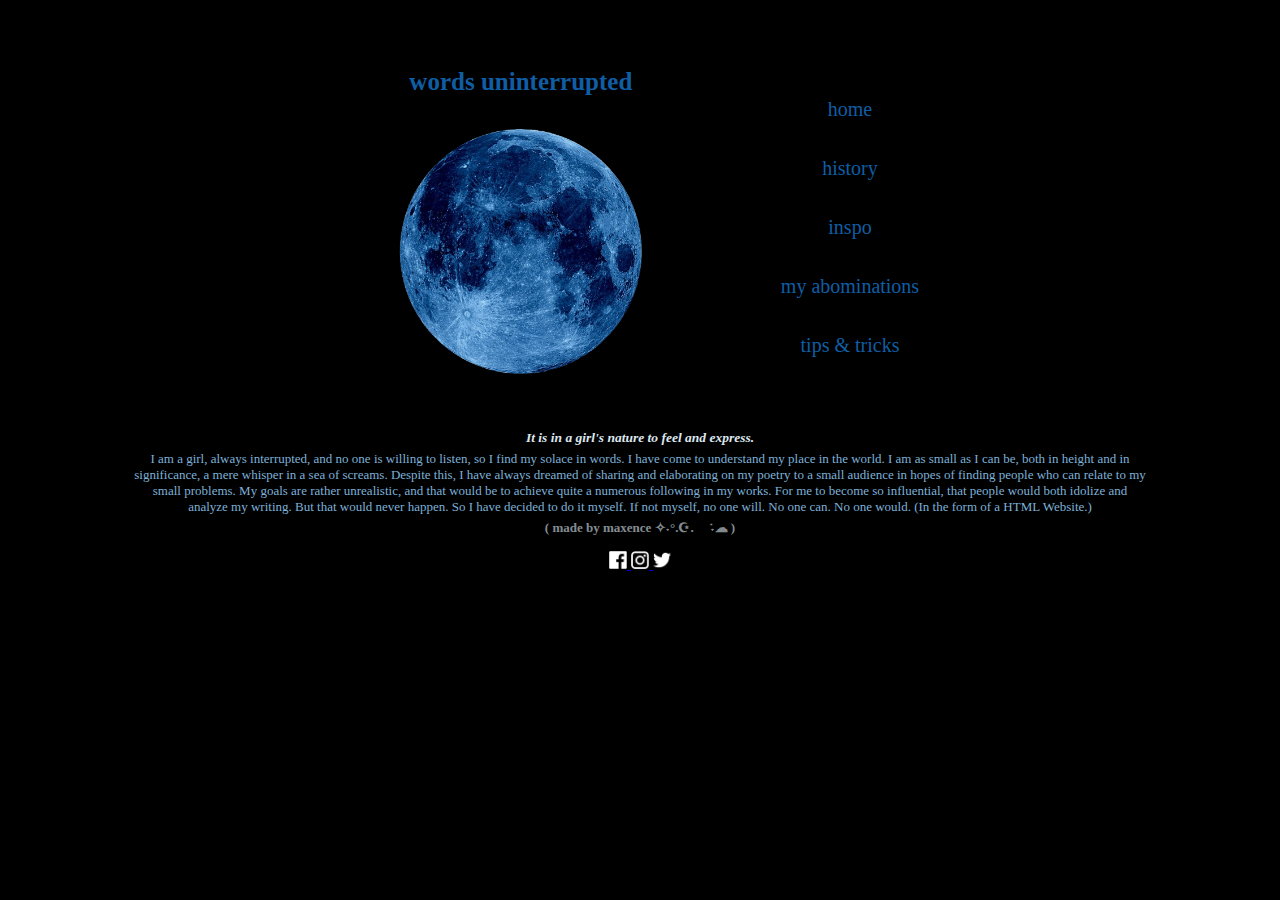
<file: index.html>
<!DOCTYPE html>
<html>
<head>
    <meta charset="UTF-8">
    <meta name="viewport" content="width=device-width, initial-scale=1.0">
	<title>Words Uninterrupted</title>
    <link rel="stylesheet" type="text/css" href="css/style.css">
	<link rel="icon" href="../images/icon.jpg" type="image/gif">
</head>
<body>

    <div id="content">

        <div class="content-right">
            <h1 class="title"> words uninterrupted</h1>
            <img class="content-image" src="images/moon.png" width="320px" height="250px">
        </div>

        <div class="content-left">
            <div>
                <div class="menu-home"> <a href="index.html" >home</a> </div> <br>
                </br><div class="menu-history"> <a href="history.html">history</a> </div> <br>
                </br><div class="menu-inspo"> <a href="inspo.html">inspo</a> </div> <br>
                </br><div class="menu-abominations"> <a href="abominations.html">my abominations</a> </div> <br>
                </br><div class="menu-tipsntricks"> <a href="tipsntricks.html">tips & tricks</a> </div>
            </div>
        </div>

    </div>

    <div id="text-content">

	<p class="captn"> It is in a girl's nature to feel and express.</p>
    <p class="body">I am a girl, always interrupted, and no one is willing to listen, so I find my solace in words. 
        I have come to understand my place in the world. I am as small as I can be, both in height and in significance, a mere whisper in a sea of screams.
        Despite this, I have always dreamed of sharing and elaborating on my poetry to a small audience in hopes of finding people who can relate to my 
        small problems. My goals are rather unrealistic, and that would be to achieve quite a numerous following in my works. For me to become so 
        influential, that people would both idolize and analyze my writing. But that would never happen. So I have decided to do it myself.
        If not myself, no one will. No one can. No one would.
        (In the form of a HTML Website.) </p>
	<p class="author">( made by maxence ✧˖°.☪︎.𖥔 ݁ ˖☁︎ )</p>

	<div id="social-icons">
		<a href="https://web.facebook.com/maxine.baguio"> <img class="social-logo" src="images/facebook.png" width="18px" height="18px"> </a>
		<a href="https://www.instagram.com/wmxcn.ce/"> <img class="social-logo" src="images/insta.png" width="18px" height="18px"> </a>
		<a href="https://twitter.com/imxc_ncee"> <img class="social-logo" src="images/twt.png" width="18px" height="18px"> </a>
	</div>
    </div>

</body>
</html>
</file>
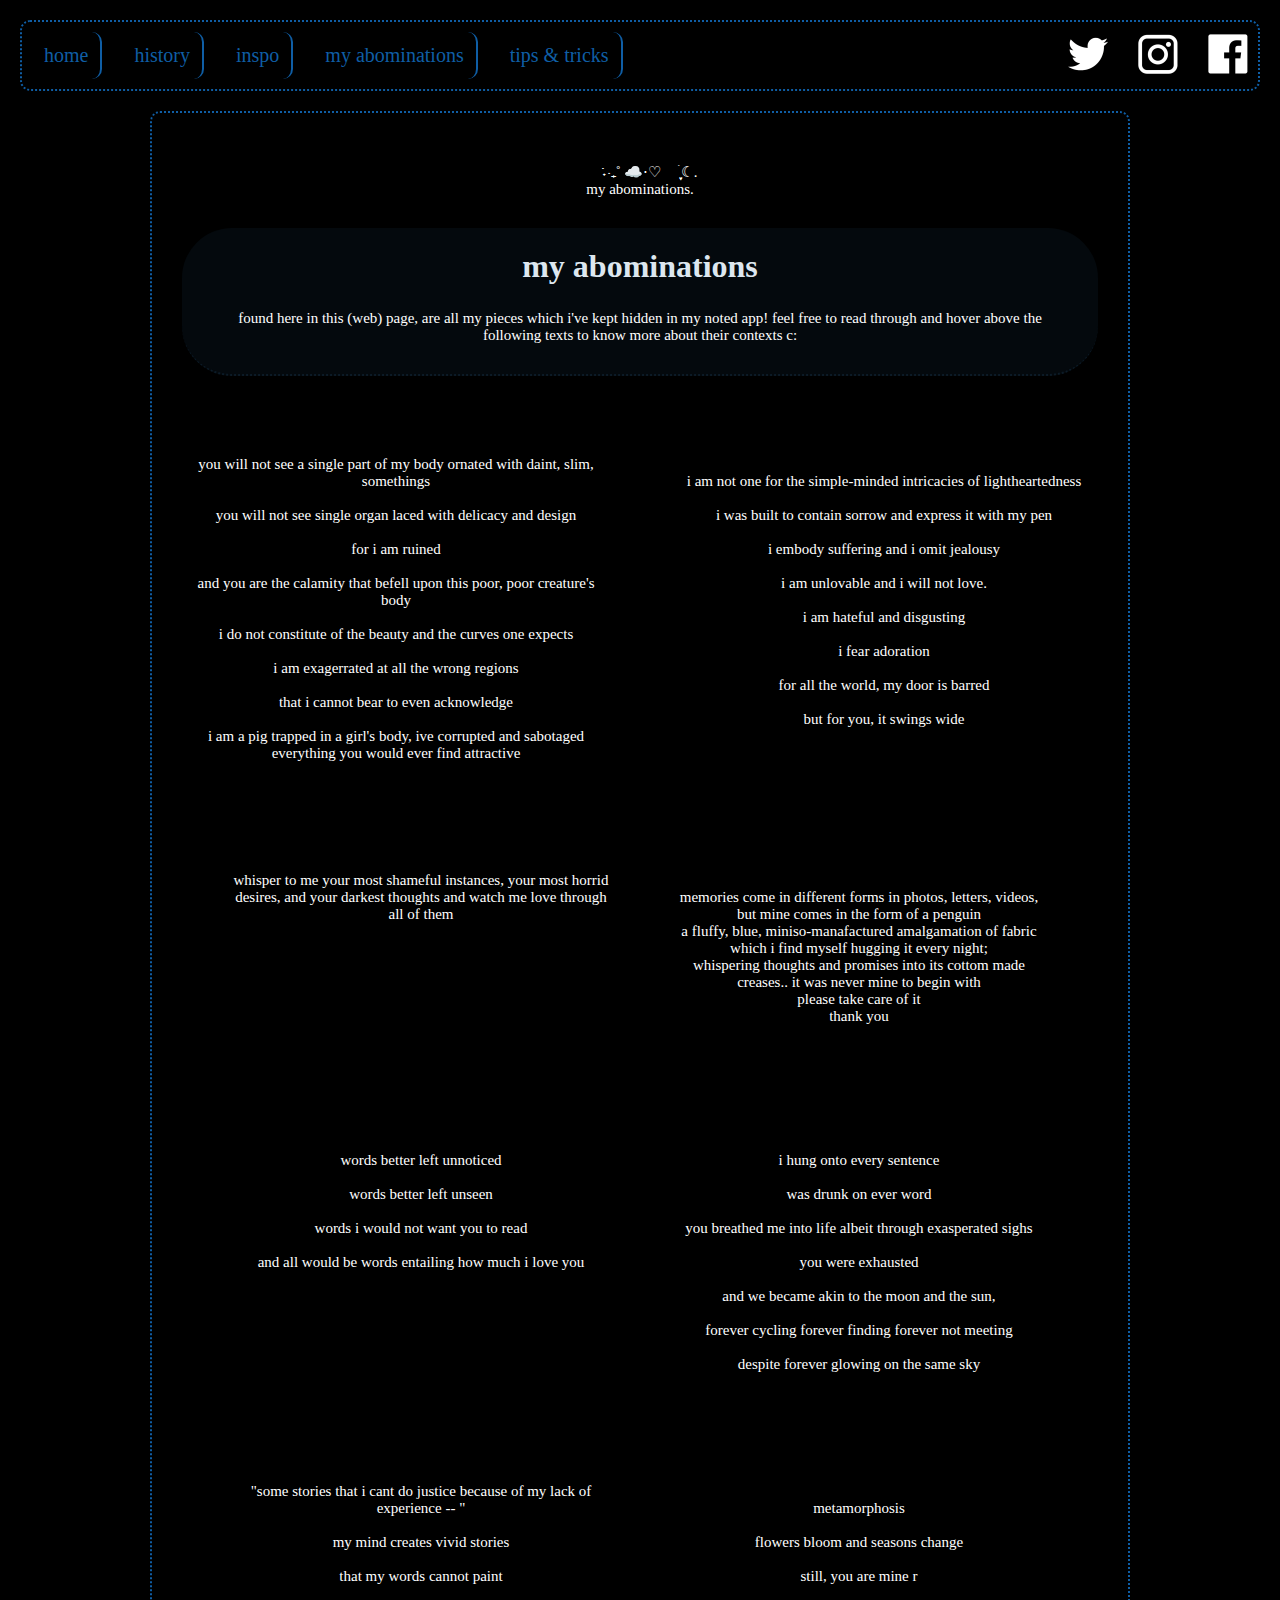
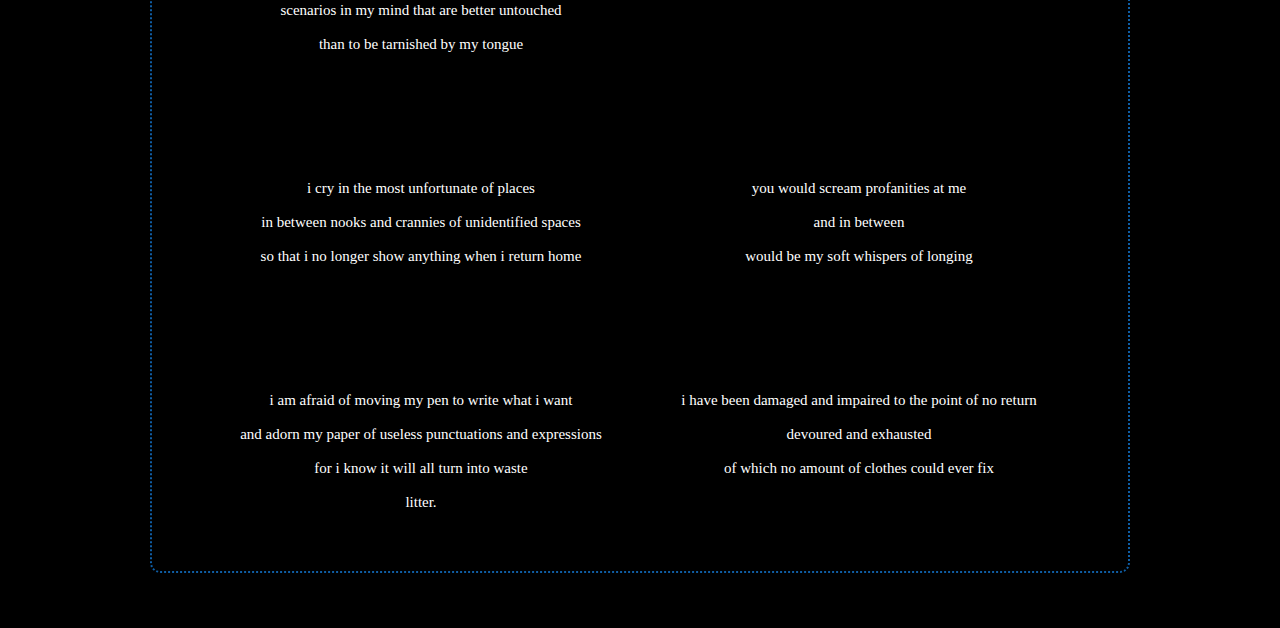
<file: abominations.html>
<!DOCTYPE html>
<html>
<head>
	<meta charset="UTF-8">
    <meta name="viewport" content="width=device-width, initial-scale=1.0">
    <title>Words Uninterrupted - My abominations</title>
    <link rel="stylesheet" type="text/css" href="css/style3.css">
	<link rel="icon" href="../images/icon.jpg" type="image/gif">
</head>
<body>
    <header>
		<nav>
			<a class="facebook" id="logo" href="https://web.facebook.com/maxine.baguio"></a>
			<a class="insta" id="logo" href="https://www.instagram.com/wmxcn.ce/"></a>
			<a class="twt" id="logo" href="https://twitter.com/imxc_ncee"></a>
		</nav>

		<div id="menu">
			<div class="menu-home"> <a href="index.html" >home</a> </div>
			<div class="menu-history"> <a href="history.html">history</a> </div>
			<div class="menu-inspo"> <a href="inspo.html">inspo</a> </div>
			<div class="menu-abominations"> <a href="abominations.html">my abominations</a> </div>
			<div class="menu-tipsntricks"> <a href="tipsntricks.html">tips & tricks</a> </div>
		</div>
	</header>

	<div class="whole">
		<p id="minititle">𖥔 ݁ ˖‧₊˚ ☁️⋅♡𓂃 ࣪ ִֶָ☾.</br>my abominations.</p>  

		<div id="content">
			<div class="content-right">
				<h1>my abominations</h1>
				<p>found here in this (web) page, are all my pieces which i've kept hidden in my noted
					app! feel free to read through and hover above the following texts to know more about
					their contexts c:
				</p>
			</div>

			<div class="content-left">
				
			</div>
		</div>

		<div id="content2">

			<div class="cont-right">
				<div class="hover-container">
					<p class="hover-content">
					you will not see a single part of my body ornated with daint, slim, somethings <br>

					</br>you will not see single organ laced with delicacy and design <br>
						
					</br>for i am ruined <br>
						
					</br>and you are the calamity that befell upon this poor, poor creature's body <br>
						
					</br>i do not constitute of the beauty and the curves one expects <br>
						
					</br>i am exagerrated at all the wrong regions <br>
						
					</br>that i cannot bear to even acknowledge <br>
						
					</br>i am a pig trapped in a girl's body, ive corrupted and sabotaged <br>
						everything you would ever find attractive<br></p>

					<div class="hidden-text">
					  	<ul>
							<li>PROUDEST PIECE YET</li>
							<li>MOST RECENT ONE TOO !!</li>
							<li>still about body issues :c</li>
							<li>im okay i swear</li>
							<li>the speaker is comparing and more of contrasting itself to the "slim" figure 
							most of the people of its age possess. they are expressing dissatisfaction to 
							their own body and deem that they have "ruined" the once-perfect form given to them.</li>
							<li>how the speaker is essentially blaming everyone who shamed them for their 
							appearance, and calls them the "calamity"</li>
					  	</ul>
					</div>
				</div>
			</div>

			<div class="cont-left">

				<div class="hover-container">
					<p class="hover-content">
						</br>i am not one for the simple-minded intricacies of lightheartedness <br>
						</br>i was built to contain sorrow and express it with my pen <br>
						</br>i embody suffering and i omit jealousy <br>
						</br>i am unlovable and i will not love. <br>
						</br>i am hateful and disgusting <br>
						</br>i fear adoration <br>
						</br>for all the world, my door is barred <br>
						</br>but for you, it swings wide <br></p>
					<div class="hidden-text">
					  	<ul>
							<li>and the toxicity returns once again!! this time, the speaker is portrayed to 
							be the one who is the "problem"</li>
							<li>you know you're a mess, yet you are still willing to mingle with other 
							people</li>
							<li>the speaker is essentially saying that the audience is "special" 
							and they would be willing to change their ways for them</li>
							<li>"you're my only exception"</li>
					  	</ul>
					</div>
				</div>
			</div>
		</div>

		<div id="content3">

			<div class="cont-right">
				<div class="hover-container">
					<p class="hover-content">
						whisper to me your most shameful instances, your most horrid desires, and your darkest thoughts and watch me love 
						through all of them
					</p>
					<div class="hidden-text">
						<ul>
							<li>about loving people, a little bit too much. blatant obsession, toxic / unhealthy relationships, but 
								painted with a sweet tone! </li>
							<li>this is a tactic some writers like to use :3</li>
							<li>the irony of it all paints a very good piece and you can see it in a lot of songs where the tune is happy 
								but the lyrics are the total opposite</li>
							<li>some songs i know: yoru ni kakeru, "pumped up kicks"</li>
						</ul>
					</div>
				</div>
			</div>

			<div class="cont-left">
				<div class="hover-container">
					<p class="hover-content">
						</br>memories come in different forms in photos, letters, videos, but mine comes in the form of a penguin 
						</br>a fluffy, blue, miniso-manafactured amalgamation of fabric which i find myself hugging it every night;
						</br>whispering thoughts and promises into its cottom made creases.. it was never mine to begin with 
						</br>please take care of it 
						</br>thank you</p>
					<div class="hidden-text">
					  	<ul>
							<li>made a bittersweet love story about sweet, innocent, kindergarten crushies separating cuz one of them has to 
								move out of the country !! no particular people in mind, it just popped into my head when i saw a penguin 
								plush in miniso c:</li>
							<li>the penguin plush was given to the speaker as a gift by the loved one. </li>
							<li>but she is too broken-hearted to keep it, so she gives it back to her beloved for a proper send-off</li>
							<li>(not sponsored by miniso)</li>
							<li>im planning to write a part 2, which follows a highschool life full of turmoil and surprises surrounding these two <33</li>
					  	</ul>
					</div>
				</div>
			</div>
		</div>

		<div id="content3">
			<div class="cont-right">
				<div class="hover-container">
					<p class="hover-content">
						</br>words better left unnoticed <br>
						</br>words better left unseen <br>
						</br>words i would not want you to read <br>
						</br>and all would be words entailing how much i love you<br>
					</p>
					<div class="hidden-text">
						<ul>
							<li>a severe case of one-sided love where you know you don't have a chance, 
								so you choose to bottle it up!</li>
							<li>the speaker is basically enacting the iconic: "love letters I will never send"</li>
						</ul>
					</div>
				</div>
			</div>

			<div class="cont-left">
				<div class="cont-right">
					<div class="hover-container">
						<p class="hover-content">
						</br>i hung onto every sentence <br>
						</br>was drunk on ever word <br>
						</br>you breathed me into life albeit through exasperated sighs <br>
						</br>you were exhausted <br>
						</br>and we became akin to the moon and the sun, <br>
						</br>forever cycling forever finding forever not meeting <br>
						</br>despite forever glowing on the same sky<br>
						</p>
						<div class="hidden-text">
							<ul>
								<li>about the enigma that are parasocial relationships</li>
								<li>according to google, parasocial relationships are "one-sided 
									relationships, where one person extends emotional energy, interest 
									and time, and the other party, the persona, is completely unaware 
									of the other's existence"</li>
							</ul>
						</div>
					</div>
				</div>
			</div>
		</div>

		<div id="content4">
			<div class="cont-right">
				<div class="hover-container">
					<p class="hover-content">
					"some stories that i cant do justice because of my lack of experience -- " <br>
					</br>my mind creates vivid stories <br>
					</br>that my words cannot paint <br>
					</br>scenarios in my mind that are better untouched <br>
					</br>than to be tarnished by my tongue<br>
					</p>
					<div class="hidden-text">
						<ul>
							<li>this was a doubtful thought in my mind which i wanted to phrase just a 
								little bit better !!</li>
							<li>i still think i cant write that good compared to other people :c</li>
							<li>but it still doesn't hurt to try</li>
						</ul>
					</div>
				</div>
			</div>

			<div class="cont-left">
				<div class="cont-right">
					<div class="hover-container">
						<p class="hover-content">
							</br>metamorphosis <br>
							</br>flowers bloom and seasons change <br>
							</br>still, you are mine r <br>
						</p>
						<div class="hidden-text">
							<ul>
								<li>a haiku i made in 8th grade</li>
								<li>it was during this time when we were learning about haikus too, 
									in english 2</li>
								<li>although haikus were written to describe nature and the aesthetic 
									sense of the acceptance of transcience</li>
								<li>and what i really should be writing was a "tanka", which were poems 
									used to convey love to loved ones in the heian period</li>
								<li>i had quite the "haiku writing era" last year ..... it was really 
									embarrassing so i'd rather not say anything</li>
								<li>anyways, japanese literature is a whole other thing so lets focus on 
									the plain modern poetry.</li>
							</ul>
						</div>
					</div>
				</div>
			</div>
		</div>

		<div id="content5">
			<div class="cont-right">
				<div class="hover-container">
					<p class="hover-content">
						</br>i cry in the most unfortunate of places <br>
						</br>in between nooks and crannies of unidentified spaces <br>
						</br>so that i no longer show anything when i return home <br>
					</p>
					<div class="hidden-text">
						<ul>
							<li>i dont really like crying around other people, but i still want to cry</li>
							<li>crying doesn't necessarily have to be "lonesome", sometimes you cry just 
								because you want to! and in this case i like crying alone without no one 
								else around me</li>
							<li>As According to Charlotte Bronte in Jane Eyre, "Crying does not indicate 
								that you are weak. Since birth, it has always been a sign that you are 
								alive."</li>
						</ul>
					</div>
				</div>
			</div>

			<div class="cont-left">
				<div class="cont-right">
					<div class="hover-container">
						<p class="hover-content">
							</br>you would scream profanities at me <br>
							</br>and in between <br>
							</br>would be my soft whispers of longing<br>
						</p>
						<div class="hidden-text">
							<ul>
								<li>another snippet of toxic, obsessive, unhealthy relationships that 
									SHOULD NOT BE FOLLOWED NOR IDOLIZED. </li>
								<li>still painted with a sickeningly sweet tone that it makes me confused. </li>
								<li>quite short! but it adds to its value</li>
							</ul>
						</div>
					</div>
				</div>
			</div>
		</div>

		<div id="content6">
			<div class="cont-right">
				<div class="hover-container">
					<p class="hover-content">
						</br>i am afraid of moving my pen to write what i want <br>
						</br>and adorn my paper of useless punctuations and expressions <br>
						</br>for i know it will all turn into waste <br>
						</br>litter.<br>
					</p>
					<div class="hidden-text">
						<ul>
							<li>another reoccurring insecurity about my talent in writing</li>
							<li>about how im too scared to "butcher" or "waste" resources just because 
								i'm too inadequate</li>
							<li> its better to not involve anyone than burdening them with my weakness</li>
						</ul>
					</div>
				</div>
			</div>

			<div class="cont-left">
				<div class="cont-right">
					<div class="hover-container">
						<p class="hover-content">
						</br>i have been damaged and impaired to the point of no return <br>
						</br> devoured and exhausted <br>
						</br> of which no amount of clothes could ever fix
						</p>
						<div class="hidden-text">
							<ul>
								<li>a little bit of body issues :P</li>
								<li>i'm okay TRUST 🙏🙏🙏</li>
								<li>TW!! body dysmorphia</li>
								<li>the speaker believes that it has gone to the point of no return, 
									and not even clothes will ever hide the ugly being behind 
									everything.</li>
								<li>"we can't fake it till we make it now :( "</li>
							</ul>
						</div>
					</div>
				</div>
			</div>
		</div>
	</div>
	<p id="minititle">( made by maxence ✧˖°.☪︎.𖥔 ݁ ˖☁︎ )</p> 
</body>
</html>
</file>
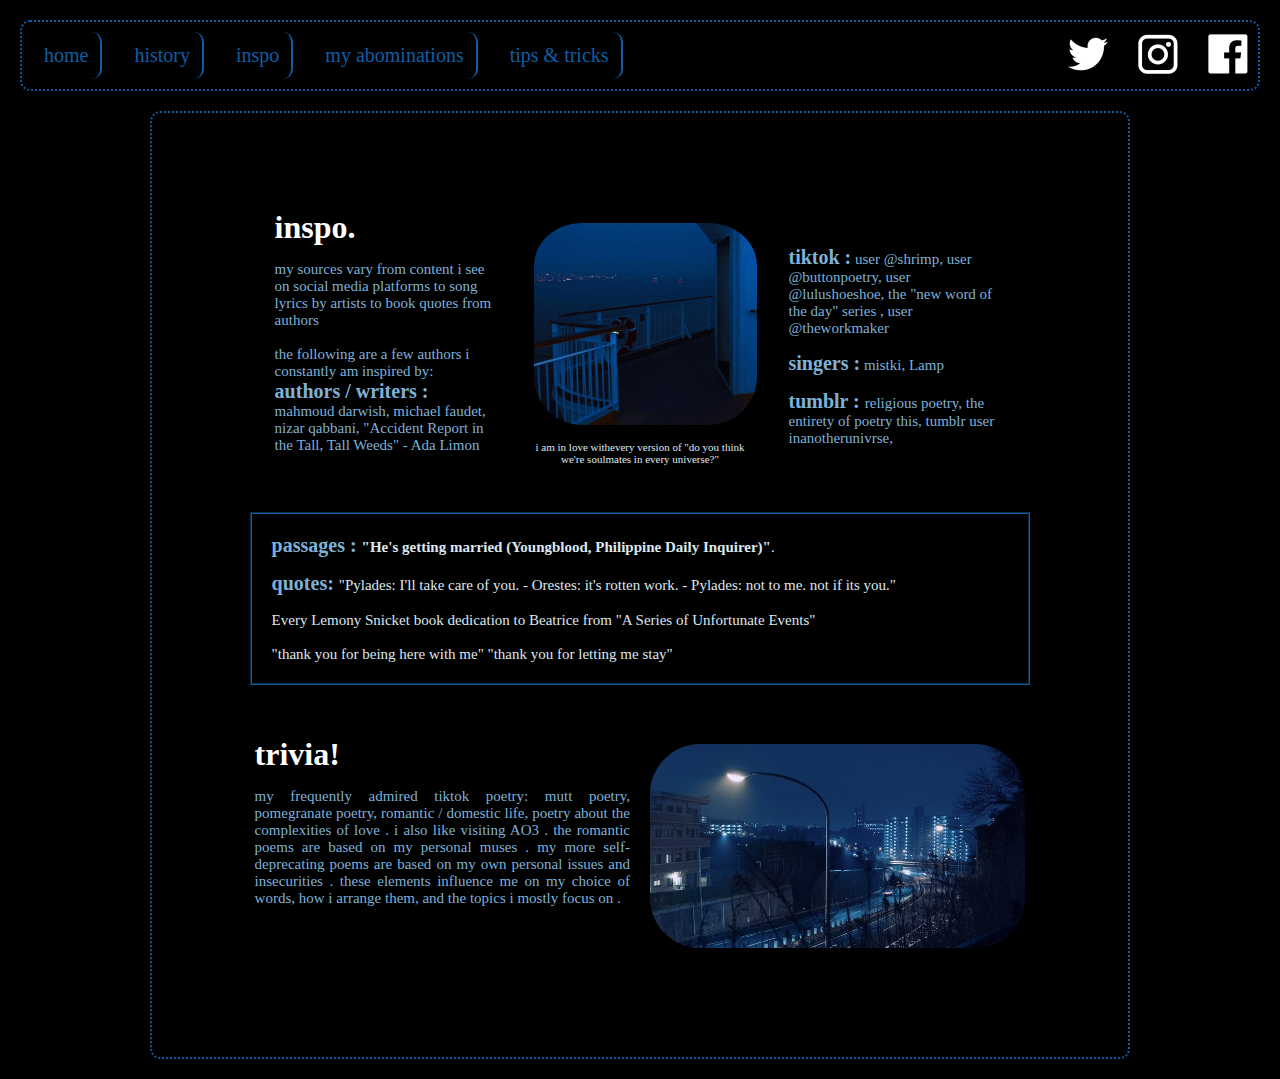
<file: inspo.html>
<!DOCTYPE html>
<html>
<head>
	<meta charset="UTF-8">
    <meta name="viewport" content="width=device-width, initial-scale=1.0">
    <title>Words Uninterrupted - History</title>
    <link rel="icon" href="../images/icon.jpg" type="image/jpeg">
    <link rel="stylesheet" type="text/css" href="css/style2.css">
</head>
<body>
	
	<header>
		<nav>
			<a class="facebook" id="logo" href="https://web.facebook.com/maxine.baguio"></a>
			<a class="insta" id="logo" href="https://www.instagram.com/wmxcn.ce/"></a>
			<a class="twt" id="logo" href="https://twitter.com/imxc_ncee"></a>
		</nav>
		<div id="menu">
			<div class="menu-home"> <a href="index.html" >home</a> </div>
			<div class="menu-history"> <a href="history.html">history</a> </div>
			<div class="menu-inspo"> <a href="inspo.html">inspo</a> </div>
			<div class="menu-abominations"> <a href="abominations.html">my abominations</a> </div>
			<div class="menu-tipsntricks"> <a href="tipsntricks.html">tips & tricks</a> </div>
		</div>
	</header>

	<div class="whole">

		<div id="content">
			<div class="content-left">
				<h1 class="title"> inspo. </h1>
				<p>my sources vary from content i see on social media platforms to song lyrics by artists
				to book quotes from authors<br>
				</br> the following are a few authors i constantly am inspired by:<br>
				<span>authors / writers :</span> mahmoud darwish, michael faudet, nizar qabbani, "Accident Report in 
				the Tall, Tall Weeds" - Ada Limon</p>
			</div>

			<div class="content-middle">
				<img class="content-image" src="images/pic.jpg" width="105%" height="67%">
				<div class="cptn"> i am in love withevery version of "do you think we're soulmates in every universe?"</div>
			</div>

			<div class="content-right">
				<p><span>tiktok :</span> user @shrimp, user @buttonpoetry, user @lulushoeshoe, the "new word of the 
					day" series , user @theworkmaker </p>
				<p><span>singers :</span> mistki, Lamp</p>
				<p><span>tumblr : </span>religious poetry, the entirety of poetry this, tumblr user inanotherunivrse, </p>
			</div>

		</div>

		<div class="box">
			<p><span>passages : </span><a href="https://sublimestthings.wordpress.com/2012/05/24/hes-getting-married-youngblood-philippine-daily-inquirer/" target="_blank">"He's getting married (Youngblood, Philippine Daily Inquirer)"</a>.
			<p><span>quotes: </span>"Pylades: I'll take care of you.
			- Orestes: it's rotten work. 
			- Pylades: not to me. not if its you." <br>
			</br>Every Lemony Snicket book dedication to Beatrice from "A Series of Unfortunate Events"<br>
			</br> "thank you for being here with me" "thank you for letting me stay"</p>
		</div>

		<div id="content2">
			<div class="cont-right">
				<h1 class="etymology"> trivia! </h1>
				<p>my frequently admired tiktok poetry: mutt poetry, pomegranate poetry, romantic / 
					domestic life, poetry about the complexities of love . i also like visiting AO3 . 
					the romantic poems are based on my personal muses . my more self-deprecating poems 
					are based on my own personal issues and insecurities . these elements influence me on
					 my choice of words, how i arrange them, and the topics i mostly focus on .
				</p>
			</div>
			<div class="cont-left">
				<img class="cont-image" src="images/inspo.jpg" width = "100%" height="80%" > <!--only a placeholder image, final will be a
				constanly moving sprite like dan's-->
			</div>
		</div>

	</div>
	
</div>
</file>
<file: css/style.css>
* {
			box-sizing: border-box;
		}

		body {
			margin: 0;
			background-color: #000000;
		}
		
		#content {
			display: flex;
			justify-content: center;
			align-items: center;
			margin-top: 4%;
			margin-bottom: 4%;
			animation: transitionIn 0.75s;
		}

		@keyframes transitionIn {
			from {
				opacity: 0;
				transform: rotateX(-10deg);
			}

			to {
				opacity: 1;
				transform: rotateX(0);
			}
		}

		#text-content {
			animation: transitionIn 0.75s;
		}

		@keyframes transitionIn {
			from {
				opacity: 0;
				transform: rotateX(-10deg);
			}

			to {
				opacity: 1;
				transform: rotateX(0);
			}
		}

		.title {
			font-size: 25px;
			color: #0f5ea5;
			font-family: Garamond;
			text-align: center;
		}

		.content-image {
			border-radius: 30px;
			transition: transform 0.3s;
			margin-top: 5%;
		}

		.content-image:hover {
			transform: scale(1.1);
		}

		.content-right {
			display: flex;
			flex-direction: column;
			color: white;
		}

		.content-right p {
			margin-top: 20%;
			width: 100%;
			font-size: 105%;
			text-align: justify;
			color: #DDD3C7;
			font-family: Garamond;
		}

		.content-left{
			transition: transform 0.3;
		}

		.content-left:hover {
			transform: scale (1.1);
		}

		.content-left {
			text-align: center; 
			margin-left: 100px;
			margin-top: 2%;
		}
		
		.content-left a {
			text-decoration: none;
			font-size:20px;
			font-family: Garamond;
			color: #0f5ea5;
			margin: 0;
		}

		p {
			text-decoration: none;
			font-size:13px;
			font-family: Garamond;
			color: #7eb1d7;
			margin: 5px;
			padding: 0 10% 0 10%;
			text-align: center;
		}

		.captn {
			color: #dde7ef;
			font-family: Palatino;
			font-style: italic;
			font-weight: bold;
			font-size: 13.5px;
		}

		.author {
			color:#dde7ef9e;
			font-weight: bold;
		}

		#social-icons {
			text-align: center;
			margin: 15px;
		}

		.social-logo {
			float: center;
			transition: transform 0.3s;
		}
		
		.social-logo:hover {
			transform: scale(1.1);
		}
</file>
<file: css/style3.css>
* {
			box-sizing: border-box;
		}

		body {
			margin: 0;
			background-color: #000000;
		}

		header {
			margin: 20px;
			background-color: #000000;
			border: 2px dotted #0f5ea5;
			border-radius: 10px;
		}

		html {
			overflow-x: hidden;
			scroll-padding-top: 9vh;
			scroll-behavior: smooth;
		}
	
		html::-webkit-scrollbar {
			width: .4rem;
		}
	
		html::-webkit-scrollbar-track {
			background: transparent;
		}
	
		html::-webkit-scrollbar-thumb {
			background: #7eb1d7;
			border-radius: 3rem;
		}

		#logo {
			float: right;
			margin: 12px 10px 0px 20px;
		}
		
		.facebook {
			background: url('../images/facebook.png') no-repeat 0 0;
			width: 40px;
			height: 40px;
			transition: transform 0.3s;
		}
		
		.insta {
			background: url('../images/insta.png') no-repeat 0 0;
			width: 40px;
			height: 40px;
			transition: transform 0.3s;
		}
		
		.twt {
			background: url('../images/twt.png') no-repeat 0 0;
			width: 40px;
			height: 40px;
			transition: transform 0.3s;
		}
		
		.facebook:hover,.insta:hover,.twt:hover {
			transform: scale(1.1);
		}	

		#menu {
			display: flex;
			background-color: #000000;
			justify-content: left;
			flex-direction: row;
			font-size:20px;
			border-radius: 10px;
			font-family: Garamond;
		}

		#menu > div {
			background-color: #000000;
			padding: 12px;
			margin:10px;
		}

		#menu div a {
			text-decoration: none;
			color: #0f5ea5;
		}

		.menu-history {
			border-right: 2px solid #0f5ea5;
			border-radius: 10px;
		}

		.menu-home {
			border-right: 2px solid #0f5ea5;
			border-radius: 10px;
			padding:10px;
		}

		.menu-inspo {
			border-right: 2px solid #0f5ea5;
			border-radius: 10px;
		}
		
		.menu-abominations {
			border-right: 2px solid #0f5ea5;
			border-radius: 10px;
		}
		
		.menu-tipsntricks {
			border-right: 2px solid #0f5ea5;
			border-radius: 10px;
		}

		.whole {
			border: 2px dotted #0f5ea5;
			border-radius: 10px;
			margin: 0 150px 20px;
			animation: transitionIn 0.75s;
		}

		.whole p {
			color:white;
			font-size: 15px;
			text-align: center;
			font-family: Garamond;
			margin: 50px 10px 10px 10px;
		}

		@keyframes transitionIn {
			from {
				opacity: 0;
				transform: rotateX(-10deg);
			}

			to {
				opacity: 1;
				transform: rotateX(0);
			}
		}

		#content {
			display: flex;
			flex-direction: row;
			background-color: #04090d;
			border-radius: 50px;
			margin: 30px;
			padding: 20px;
			border-bottom: 2px dotted #0c1b27;
		}

		.minititle {
			color:white;
			text-align: center;
		}

		.content-right h1 {
			color: #dde7ef;
			font-family: Garamond;
			text-align: center;
			margin: 0 0 -25px ;
		}

		.content-left {
			display: flex;
			flex-direction: column;
			margin-top: 30px;
		}

		.hover-container {
			height: 100%;
			width: 100%;
			position: relative;
			overflow:inherit;
		}

		.hidden-text{
			position: absolute;
            top: 0;
            left: 0;
            height: 100%;
			width: 100%;
            background-color:#04090d;
			color: white;
            display: flex;
            justify-content: center;
            align-items: center;
            opacity: 0;
            transition: opacity 0.3s ease;
			font-family: Garamond;
			font-size: 15px;
		}

		.hover-container:hover .hidden-text {
            opacity: 1;
        }

		#content2 {
			display: flex;
			flex-direction: row;
		}

		#content2 > div {
			flex: 1;
			padding: 0 20px;
			box-sizing: border-box;
		}	

		#content3 {
			display: flex;
			flex-direction: row;
			margin: 50px;
			border: 2px border #0f5ea5;
		}
		
		#content3 > div {
			flex: 1;
			padding: 0 20px;
			box-sizing: border-box;
		}	

		#content4 {
			display: flex;
			flex-direction: row;
			margin: 50px;
			border: 2px border #0f5ea5;
		}
		
		#content4 > div {
			flex: 1;
			padding: 0 20px;
			box-sizing: border-box;
		}
		
		#content5 {
			display: flex;
			flex-direction: row;
			margin: 50px;
			border: 2px border #0f5ea5;
		}
		
		#content5 > div {
			flex: 1;
			padding: 0 20px;
			box-sizing: border-box;
		}

		#content6 {
			display: flex;
			flex-direction: row;
			margin: 50px;
			border: 2px border #0f5ea5;
		}
		
		#content6 > div {
			flex: 1;
			padding: 0 20px;
			box-sizing: border-box;
		}
</file>
<file: css/style2.css>
* {
	box-sizing: border-box;
}

body {
	margin: 0;
	background-color: #000000;
}

header {
	margin: 20px;
	background-color: #000000;
	border: 2px dotted #0f5ea5;
	border-radius: 10px;
}

/* scrollbar */

html {
	overflow-x: hidden;
	scroll-padding-top: 9vh;
	scroll-behavior: smooth;
}

html::-webkit-scrollbar {
	width: .4rem;
}

html::-webkit-scrollbar-track {
	background: transparent;
}

html::-webkit-scrollbar-thumb {
	background: #7eb1d7;
	border-radius: 3rem;
}

/*navigation bar */

#logo {
	float: right;
	margin: 12px 10px 0px 20px;
}

.facebook {
	background: url('../images/facebook.png') no-repeat 0 0;
	width: 40px;
	height: 40px;
	transition: transform 0.3s;
}

.insta {
	background: url('../images/insta.png') no-repeat 0 0;
	width: 40px;
	height: 40px;
	transition: transform 0.3s;
}

.twt {
	background: url('../images/twt.png') no-repeat 0 0;
	width: 40px;
	height: 40px;
	transition: transform 0.3s;
}

.facebook:hover,.insta:hover,.twt:hover {
	transform: scale(1.1);
}

#menu {
	display: flex;
	background-color: #000000;
	justify-content: left;
	flex-direction: row;
	font-size:20px;
	border-radius: 10px;
	font-family: Garamond;
}

#menu > div {
	background-color: #000000;
	padding: 12px;
	margin:10px;
}

#menu div a {
	text-decoration: none;
	color: #0f5ea5;
}

.menu-history {
	border-right: 2px solid #0f5ea5;
	border-radius: 10px;
}

.menu-home {
	border-right: 2px solid #0f5ea5;
	border-radius: 10px;
	padding:10px;
}

.menu-inspo {
	border-right: 2px solid #0f5ea5;
	border-radius: 10px;
}

.menu-abominations {
	border-right: 2px solid #0f5ea5;
	border-radius: 10px;
}

.menu-tipsntricks {
	border-right: 2px solid #0f5ea5;
	border-radius: 10px;
}

/*body*/

.whole {
	border: 2px dotted #0f5ea5;
	border-radius: 10px;
	margin: 0 150px 20px 150px;
	animation: transitionIn 0.75s;
}

@keyframes transitionIn {
	from {
		opacity: 0;
		transform: rotateX(-10deg);
	}

	to {
		opacity: 1;
		transform: rotateX(0);
	}
}

/*actual content*/

#content {
	display: flex;
	flex-direction: row;
	margin: 5px 5px 0 5px;
	padding: 10% 10% 0 10%;
}

#content > div {
	flex: 1;
	padding: 0 20px;
	box-sizing: border-box;
}		

#content p {
	color: #7eb1d7;
	font-family: Garamond;
	font-size: 15px;
}

.content-image {
	padding-top: 5px;
	border: 2px solid black;
	border-radius: 50px;
}

.cptn {
	color: #dde7ef;
	font-family: Garamond;
	padding-top: 10px;
	text-align: center;
	font-size: 11px;
}

.title {
	color: white;
	margin: -7px 0 0 0;
	font-family: Garamond;
}

.content-right {
	margin-top: 2%;
}

.box {
	border: 2px groove #0f5ea5;
	margin: -2% 10% 2% 10%;
	padding: 5px 20px;
}

span {
	color: #7eb1d7;
	font-family: Garamond;
	font-weight: bold;
	font-size: 20px;
}

.box p {
	text-align: justify;
	color: #dde7ef;
	font-family: Garamond;
	font-size: 15px;
}

.box a {
	font-family: Garamond;
	color: #dde7ef;
	font-size: 15px;
	text-decoration: none;
	font-weight: bold;
}

.box a:hover {
	font-family: Garamond;
	color: #0f5ea5;
	font-size: 15px;
	text-decoration: none;
	font-weight: bold;
	animation: linkanimate 0.75s;
}

@keyframes linkanimate {
	from {
		opacity: 0;
		transform: translateX(-10deg);
	}

	to {
		opacity: 1;
		transform: rotateX(0);
	}
}

#content2 {
	margin: 5px 5px 0 5px;
	padding: 0 10% 10% 10%;
	display: flex;
	flex-direction: row;
}

#content2 > .cont-right {
	flex: 1;
	box-sizing: border-box;
	margin-right: 20px; /* Adjust the value to increase or decrease the space */
}

#content2 > .cont-left {
	flex: 1;
	box-sizing: border-box;
}

.cont-right {
	padding: 5% 0 0 0;
}

.etymology {
	color: white;
	margin: -7px 0 0 0;
	font-family: Garamond;
}

.cont-right p {
	text-align: justify;
	color: #7eb1d7;
	font-family: Garamond;
	font-size: 15px;
}

.cont-image {
	border-radius: 50px;
	margin-top: 40px;
}
</file>
